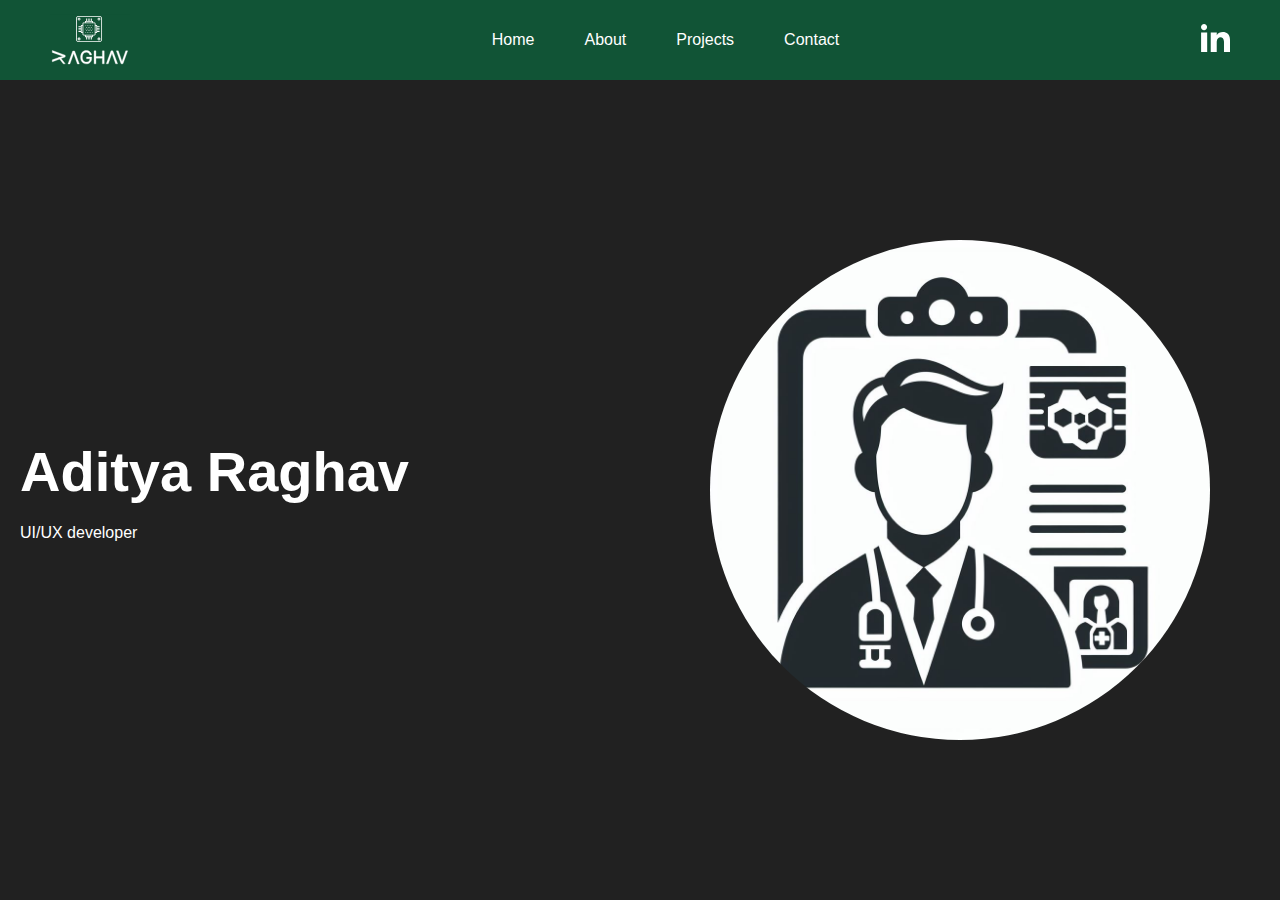
<file: index.html>
<!DOCTYPE html>
<html lang="en">
<head>
    <meta charset="UTF-8">
    <meta name="viewport" content="width=device-width, initial-scale=1.0">
    <title>Document</title>
    <link href="./css/style.css" rel="stylesheet" />
</head>
<body>
    <nav>
        <img src="./images/Logo.svg" alt="Logo" height="80px" width="80px">

        <ul>
            <li><a href="index.html">Home</a></li>
            <li><a href="about.html">About</a></li>
            <li><a href="projects.html">Projects</a></li>
            <li><a href="contact.html">Contact</a></li>
        </ul>

        <div class="social">
            <a href="https://www.linkedin.com" target="_blank">
                <svg xmlns="http://www.w3.org/2000/svg" width="29" height="28" viewBox="0 0 29 28" fill="none"><path d="M6.08605 3.11249C6.08564 3.93757 5.76465 4.72868 5.19369 5.3118C4.62273 5.89493 3.84856 6.22229 3.0415 6.22188C2.23444 6.22146 1.4606 5.89331 0.890205 5.3096C0.319813 4.7259 -0.000403149 3.93446 3.80928e-07 3.10938C0.000403911 2.28431 0.321394 1.4932 0.892357 0.910073C1.46332 0.326951 2.23748 -0.000412147 3.04454 3.8943e-07C3.8516 0.000412925 4.62545 0.328567 5.19584 0.912273C5.76623 1.49598 6.08645 2.28742 6.08605 3.11249ZM6.17734 8.52553H0.091291V28H6.17734V8.52553ZM15.7933 8.52553H9.73767V28H15.7324V17.7806C15.7324 12.0876 22.99 11.5587 22.99 17.7806V28H29V15.6651C29 6.06789 18.2581 6.42564 15.7324 11.1387L15.7933 8.52553Z" fill="white"></path>
                </svg>			
            </a>
        </div>
    </nav>
    <main>
        <div class="profile">
            <h1>Aditya Raghav</h1>
            <p>UI/UX developer</p>
            <!-- <div>
                <h2>About Me</h2>
                <p>Hi, I am Aditya Raghav, a UI/UX developer. I have been working in this field for the past 5 years. I have worked on various projects and have gained a lot of experience. I am passionate about my work and I am always looking for new opportunities to learn and grow.</p>
            </div> -->
        </div>
        <div class="profile-image">
            <img src="./images/profile.png" alt="Profile Image">
        </div>
    </main>

</body>
</html>
</file>
<file: css/style.css>
* {
  margin: 0;
  padding: 0;
  box-sizing: border-box;
  font-family: Arial, sans-serif;
}
  
body {
  width: 100%;
  height: 100%;
  background: #212121;
  display: flex;
  flex-direction: column;
}

nav {
  align-items: center;
  display: flex;
  justify-content:space-between;
  /* background-color: #004040; */
  background-color: #115436;
  padding-left: 50px;
  padding-right: 50px;
}

ul{
  list-style-type: none;
  display: flex;
  gap: 50px;
}

ul li a {
  color: rgb(255, 255, 255); /* Change to any color you prefer */
  text-decoration: none; /* Optional: Removes underline */
  transition: transform 0.3s ease, color 0.3s ease;
}

ul li a:hover {
  color: #212121; /* Optional: Changes color on hover */
  transform: scale(1.1);
}

ul li a:active {
  color: #e60000; /* Optional: Changes color on hover */
  background-color: #115436;
  transform: scale(1.1);
}

main {
  display: grid;
  grid-template-columns: 1fr 1fr;
  min-height: calc(100vh - 80px);
}

.profile{
  display: flex;
  flex-direction: column;
  justify-content: center;
  gap: 20px;
  padding: 20px;
  background: #212121;
  color: white;
}

.profile h1 {
  font-size: 3.5em;
}

.profile-image {
  display: flex;
  justify-content: center;
  align-items: center;
  align-content: center;
}

.profile-image img {
  width: 500px; /* Adjust as needed */
  height: 500px; /* Adjust as needed */
  object-fit: cover; /* Ensures the image maintains aspect ratio */
  border-radius: 50%; /* Makes the image circular */
}
  
footer {
  text-align: center;
  padding: 10px;
  background: #212121;
  color: white;
  width: 100%;
}
</file>
